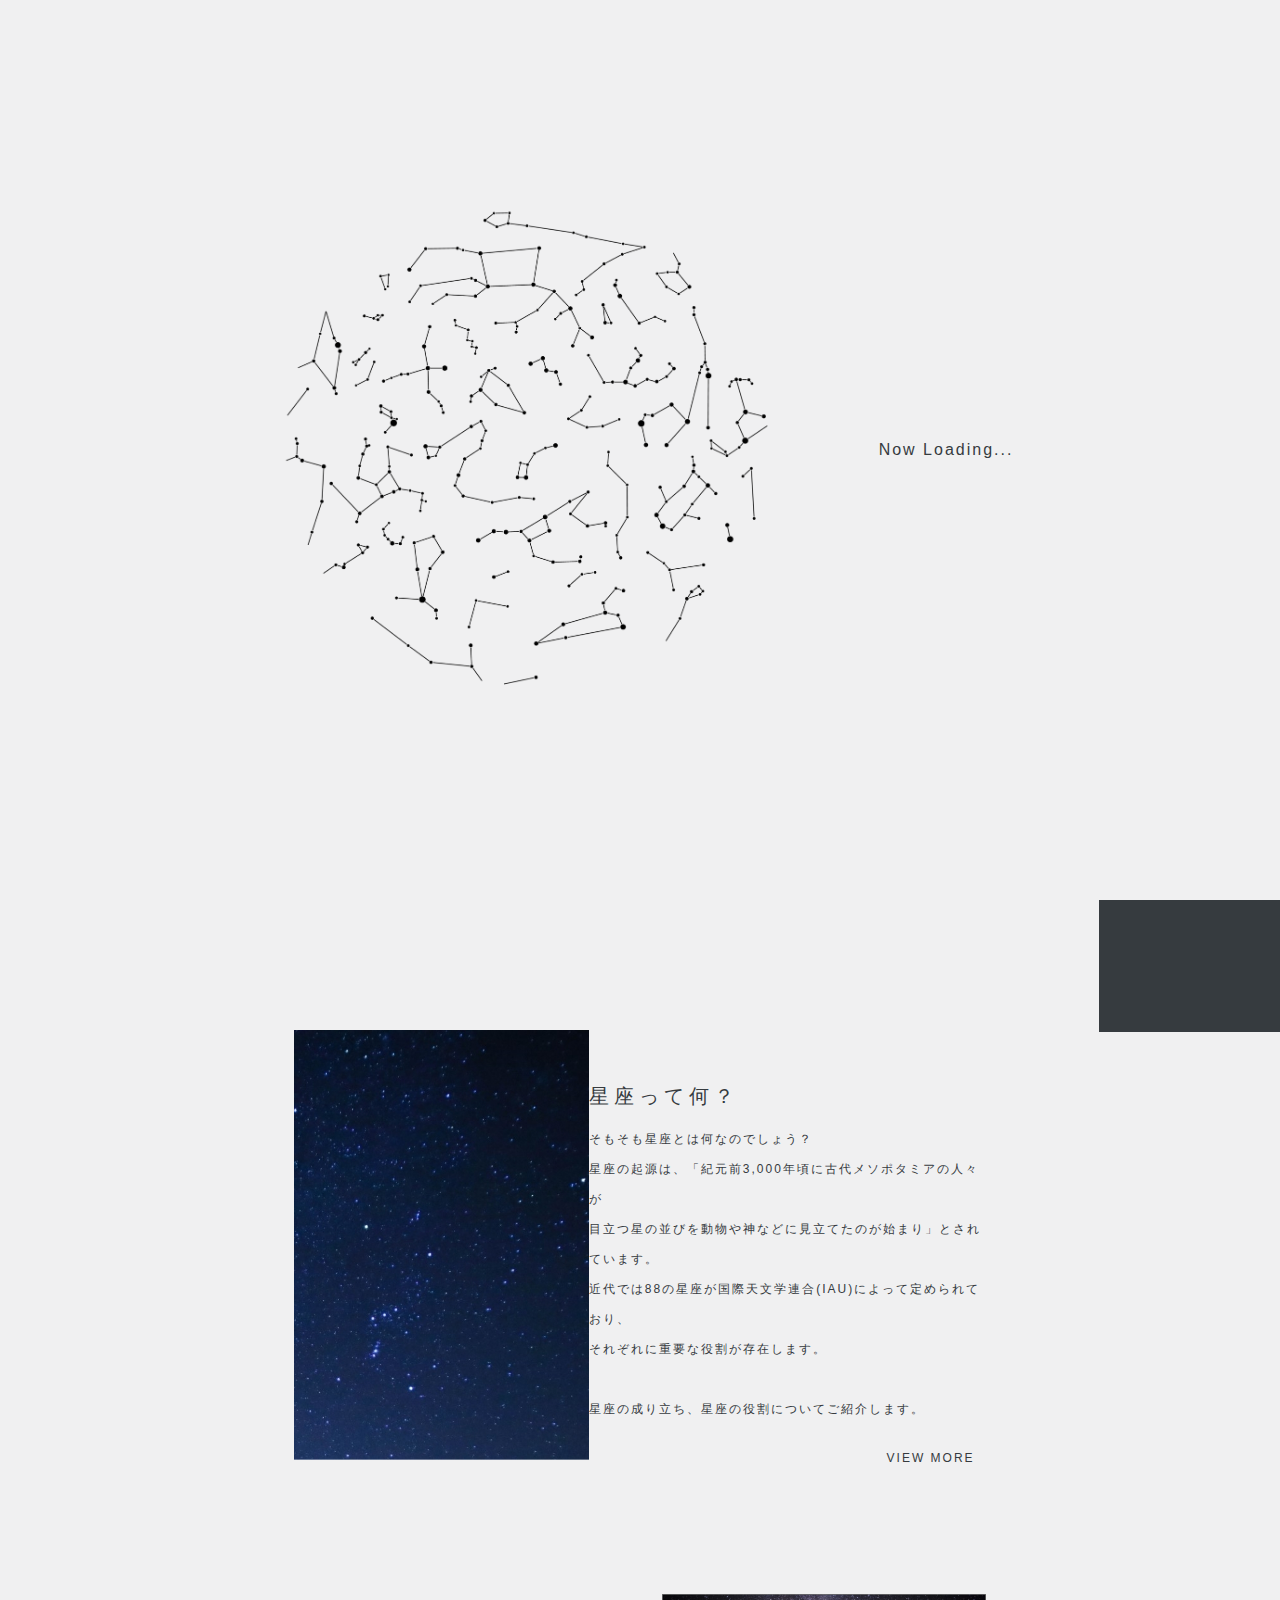
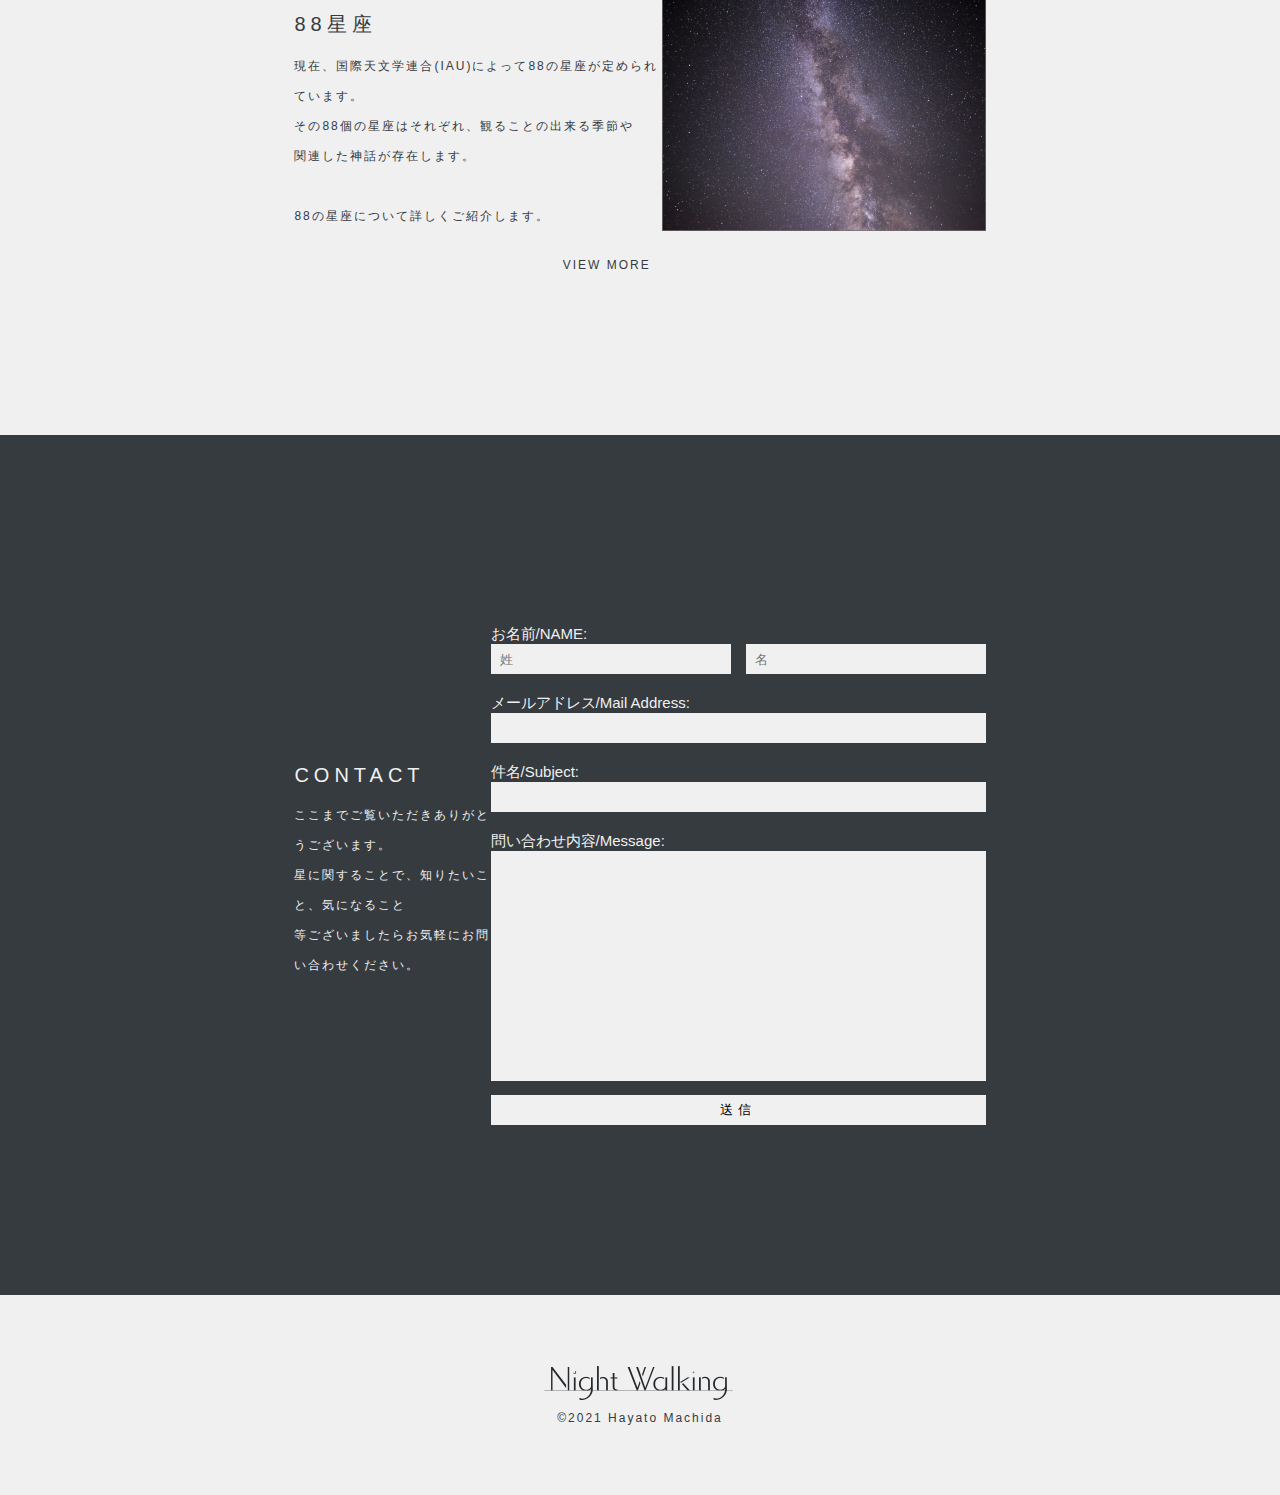
<file: index.html>
<!DOCTYPE html>
<html lang="ja">
<head>
    <meta charset="UTF-8">
    <meta http-equiv="X-UA-Compatible" content="IE=edge">
    <meta name="viewport" content="width=device-width, initial-scale=1.0">
    <title>Night Walking</title>
    <link rel="shortcut icon" href="image/icon.png" type="image/x-icon">
    <link rel="stylesheet" href="common/css/index.css">
</head>
<body>
    <div id="Loading">
        <div class="loadImg">
            <img src="image/LoadingImg.png" alt="">
            <p>Now Loading...</p>
        </div>
    </div>
    <header id="header">
        <div class="Logo">
            <img src="image/Logo.png" alt="ロゴ">
        </div>
        <div class="hamburger">
            <input id="hambCheck" type="checkbox">
            <label for="hambCheck" class="hambMenu"><span></span></label>
            <div class="menuContent">
                <nav>
                    <li>
                        <a href="" class="currentPage">
                            <p>HOME</p>
                        </a>
                    </li>
                    <li>
                        <a href="">
                            <p>aaaaaa</p>
                        </a>
                    </li>
                    <li>
                        <a href="">
                            <p>bbbbbb</p>
                        </a>
                    </li>
                    <li>
                        <a href="">
                            <p>cccccc</p>
                        </a>
                    </li>
                </nav>
            </div>
            <label for="hambCheck" class="closeBack"></label>
        </div>
    </header>
    <main>
        <section class="farstView">
            <div class="FV_p">
                <h1>"星空を、あなたに"</h1>
                <div>
                    <p>
                        <span>
                            慌ただしい1日を終えて、ふと空を見上げて心を落ち着けたり、<br>
                            「明日もいい一日になりますように」と流れる星に願いを込めたり、<br>
                            誰かを想い、空に架かる橋を見上げたり。
                        </span>
                    </p>
                    <p>
                        <span>
                            Night Walkingでは、<br>
                            そんな「ふとした瞬間」に、ほんの少しのスパイスを与えるための<br>
                            星座にまつわるお話をまとめました。<br>
                            もう一度、あなただけのワクワクを見上げてみてください。
                        </span>
                    </p>
                </div>
            </div>
            <div class="PC_img">
                <div class="backgroundImg01"></div>
                <div class="HomeImage">
                    <img src="image/Home_Top01.jpg" alt="">
                </div>
            </div>
            <div class="SP_img">
                <img src="image/Home_Top02.jpg" alt="">
            </div>
            <div class="Scroll">
                <p>Scroll</p>
                <div class="ScrollBar"></div>
            </div>
        </section>
        <section class="sec">
            <div class="content">
                <div class="section02_img">
                    <img class="OrionBase" src="image/Orion_base.jpg" alt="">
                    <img class="OrionHover" src="image/orion.png" alt="">
                </div>
                <div class="section02_imgSP">
                    <img src="image/Orion_SP.png" alt="">
                </div>
                <div class="textCont tex01">
                    <h1>星座って何？</h1>
                    <div>
                        <div>
                            <p>
                                そもそも星座とは何なのでしょう？<br>
                                星座の起源は、「紀元前3,000年頃に古代メソポタミアの人々が<br>
                                目立つ星の並びを動物や神などに見立てたのが始まり」とされています。<br>
                                近代では88の星座が国際天文学連合(IAU)によって定められており、<br>
                                それぞれに重要な役割が存在します。
                            </p>
                            <p class="infoView">
                                星座の成り立ち、星座の役割についてご紹介します。
                            </p>
                        </div>
                        <a href="">
                            <p>VIEW MORE</p>
                        </a>
                    </div>
                </div>
            </div>
        </section>
        <section class="sec">
            <div class="content contSP">
                <div class="textCont tex02">
                    <h1>88星座</h1>
                    <div>
                        <div>
                            <p>
                                現在、国際天文学連合(IAU)によって88の星座が定められています。<br>
                                その88個の星座はそれぞれ、観ることの出来る季節や<br>
                                関連した神話が存在します。
                            </p>
                            <p class="infoView">
                                88の星座について詳しくご紹介します。
                            </p>
                        </div>
                        <a href="">
                            <p>VIEW MORE</p>
                        </a>
                    </div>
                </div>
                <div class="sec03_img">
                    <img src="image/88seiza.png" alt="">
                </div>
                <div class="sec03_imgSP">
                    <img src="image/sec2_SP.jpg" alt="">
                </div>
            </div>
        </section>
        <section id="contact" class="sec contact">
            <div class="contactForm">
                    <div>
                    <h1>CONTACT</h1>
                    <p>
                        ここまでご覧いただきありがとうございます。<br>
                        星に関することで、知りたいこと、気になること<br>
                        等ございましたらお気軽にお問い合わせください。
                    </p>
                </div>
                <form class="formPost" method="get" action="">
                    <div class="formCont">
                        <div class="howForm">
                            <label for="name01 name02">お名前/NAME:</label>
                            <p id="warName">※名前を入力してください。</p>
                        </div>
                        <div class="inputName">
                            <input id="name01" type="text" size="60" placeholder="  姓">
                            <input id="name02" type="text" size="60" placeholder="  名">
                        </div>
                    </div>
                    <div class="formCont">
                        <div class="howForm">
                            <label for="address">メールアドレス/Mail Address:</label>
                            <p id="warAdd">※メールアドレスを入力してください。</p>
                        </div>
                        <input id="address" type="text" size="60">
                    </div>
                    <div class="formCont">
                        <div class="howForm">
                            <label for="subject">件名/Subject:</label>
                            <p id="warSub">※件名を入力してください。</p>
                        </div>
                        <input id="subject" type="text" size="60">
                    </div>
                    <div class="formCont">
                        <div class="howForm">
                            <label for="massage">問い合わせ内容/Message:</label>
                            <p id="warMes">※問い合わせ内容を入力してください。</p>
                        </div>
                        <textarea id="message" name="message" id="" cols="30" rows="10"></textarea>
                    </div>
                    <button id="btn" type="submit">送信</button>
                </form>
            </div>
        </section>
    </main>
    <footer>
        <img src="image/Logo.png" alt="ロゴ">
        <p>©2021 Hayato Machida</p>
    </footer>
    <script src="common/js/index.js"></script>
</body>
</html>
</file>
<file: common/css/index.css>
html,body{
    background: #F0F0F1;
    font-family:"Yu Gothic", "游ゴシック", YuGothic, "游ゴシック体", "ヒラギノ角ゴ Pro W3", "メイリオ", sans-serif;
    color: #363b3f;
}

html,body,nav,li,a,p{
    margin: 0;
}

li{
    list-style: none;
}

a{
    text-decoration: none;
    color: #363b3f;
}

a:hover,a:active{
    animation: hoverIn 0.3s ease 1 forwards;
}

@keyframes hoverIn{
    from{
        color: #363b3f;
    }to{
        color: #e14d43;
    }
}

h1{
    font-size: 20px;
    font-weight: 500;
    letter-spacing: 5px;
}

p{
    font-size: 12px;
    font-weight: 400;
    letter-spacing: 2px;
    line-height: 30px;
}

button{
    border: none;
}

.sec{
    display: flex;
    justify-content: center;
}

.content{
    width: 54vw;
    margin-top: 130px;
    display: flex;
    justify-content: space-between;
    align-items: center;
}

@media screen and (max-width: 540px) {
    h1{
        font-size: 13px;
        letter-spacing: 2px;
    }
    
    p{
        font-size: 10px;
        letter-spacing: 0;
        line-height: 25px;
    }

    .content{
        width: 70vw;
        margin-top: 50px;
        flex-direction: column;
        justify-content: space-between;
        align-items: center;
    }
}

/* ///////////////////////Loading/////////////////////// */
#Loading{
    width: 100vw;
    height: 100vh;
    position: fixed;
    background: #F0F0F1;
    z-index: 9999;
    display: flex;
    justify-content: center;
    align-items: center;
}

.loadImg{
    display: flex;
    align-items: center;
}

.loadImg p{
    margin-left: 100px;
    font-size: 16px;
}

.loadImg img{
    width: 40vw;
    height: auto;
    transform-origin: center;
    transform: rotate(0);
    animation: loadspinner 15s linear infinite running;
}

@keyframes loadspinner {
    from{
        transform: rotate(0);
    }to{
        transform: rotate(360deg);
    }
}

.loaded{
    animation: loadedFade 1s ease 1 forwards;
}

@keyframes loadedFade {
    from{
        opacity: 1;
    }to{
        opacity: 0;
        visibility: hidden;
    }
}

@media screen and (max-width: 540px) {
    .loadImg p{
        display: none;
    }
}

/* ///////////////////////VIEW MORE/////////////////////// */
.textCont{
    position: relative;
}

.infoView{
    margin-top: 30px;
}

.textCont a{
    position: absolute;
    bottom: -50px;
    right: 0;
    display: flex;
    flex-direction: column;
    align-items: center;
}

.textCont a::after{
    content: "";
    width: 110px;
    height: 1px;
    background: #e14d43;
    transform: scale(0);
    transform-origin: center;
}

.textCont a:hover:after,.textCont a:active::after{
    content: "";
    animation: UnderLineFade 0.5s ease 1 forwards;
}

@keyframes UnderLineFade{
    from{
        transform: scale(0);
    }to{
        transform: scale(1);
    }
}

@media screen and (max-width: 540px) {
    .tex01{
        height: 260px;
    }

    .textCont h1{
        margin-bottom: 30px;
    }

    .textCont a{
        bottom: 10px;
    }

    .textCont a::after{
        width: 63px;
    }

    .infoView{
        margin-top: 20px;
    }
}

/* ///////////////////////header/////////////////////// */
header{
    width: 100vw;
    display: flex;
    justify-content: space-between;
    align-items: flex-end;
    position: fixed;
    z-index: 1000;
    animation: openHead 0.3s ease 1 forwards;
}

@keyframes openHead {
    from{
        top: -160px;
    }to{
        top: 0;
    }
}

.Logo{
    position: relative;
    top: 90px;
    left: 11vw;
    z-index: 1000;
}

.Logo img{
    width: 170px;
    height: auto;
}

.hamburger{
    position: relative;
    top: 90px;
    right: 11vw;
    z-index: 5000;
}

.closeHead{
    animation: closeHead 0.2s ease 1 forwards;
}

@keyframes closeHead {
    from{
        top: 0;
    }to{
        top: -160px;
    }
}

@media screen and (max-width: 540px) {
    .Logo{
        top: 50px;
        left: 8vw;
    }

    .hamburger{
        top: 45px;
    }
}

/* ///////////////////////hamburgerMenu/////////////////////// */
.hambMenu{
    width: 40px;
    height: 40px;
    display: flex;
    justify-content: center;
    align-items: center;
}

.hambMenu span,.hambMenu span::before,.hambMenu span::after{
    content: "";
    display: block;
    width: 30px;
    height: 1px;
    background: #363b3f;
    position: relative;
}

.hambMenu span::before{
    bottom: 9.5px;
}

.hambMenu span::after{
    top: 9.5px;
}

#hambCheck{
    display: none;
}

.hambMenu:hover span,.hambMenu:hover span::before,.hambMenu:hover span::after,.hambMenu:active span,.hambMenu:active span::before,.hambMenu:active span::after{
    background: #e14d43;
}

#hambCheck:checked ~ .hambMenu span{
    animation: hambCen01 0.2s ease 1 forwards;
}

@keyframes hambCen01 {
    from{
        background: #e14d43;
    }to{
        background: #f0f0f100;
    }
}

.hambMenu span{
    animation: hambCen02 0.2s ease 1 forwards;
}

@keyframes hambCen02 {
    from{
        background: #f0f0f100;
    }
}

#hambCheck:checked ~ .hambMenu span::before{
    animation: hambBF01 0.3s ease 1 forwards;
}

@keyframes hambBF01 {
    from{
        transform: rotate(0);
    }to{
        bottom: 0;
        transform: rotate(45deg);
        background: #F0F0F1;
    }
}

.hambMenu span::before{
    animation: hambBF02 0.3s ease 1 forwards;
}

@keyframes hambBF02 {
    from{
        bottom: 0;
        transform: rotate(45deg);
    }to{
        transform: rotate(0);
    }
}

#hambCheck:checked ~ .hambMenu span::after{
    animation: hambAF01 0.3s ease 1 forwards;
}

@keyframes hambAF01 {
    from{
        transform: rotate(0);
    }to{
        top: 0;
        transform: rotate(-45deg);
        background: #F0F0F1;
    }
}

.hambMenu span::after{
    animation: hambAF02 0.3s ease 1 forwards;
}

@keyframes hambAF02 {
    from{
        top: 0;
        transform: rotate(-45deg);
    }to{
        transform: rotate(0);
    }
}

.menuContent{
    display: none;
    z-index: -100;
}

.menuContent a{
    color: #F0F0F1;
}

#hambCheck:checked ~ .menuContent{
    display: flex;
    justify-content: center;
    align-items: center;
    width: 40vw;
    height: 100vh;
    position: fixed;
    background: #363B3F;
    animation: slideHamb 0.3s ease 1 forwards;
}

@keyframes slideHamb {
    from{
        top: 0;
        right: -40vw;
    }to{
        top: 0;
        right: 0;
    }
}

.menuContent{
    display: flex;
    justify-content: center;
    align-items: center;
    width: 40vw;
    height: 100vh;
    position: fixed;
    background: #363B3F;
    animation: slideOutHamb 0.3s ease 1 forwards;
}

@keyframes slideOutHamb {
    from{
        top: 0;
        right: 0;
    }to{
        top: 0;
        right: -40vw;
    }
}

.menuContent nav{
    height: 40vh;
    display: flex;
    flex-direction: column;
    justify-content: space-between;
    align-items: center;
}

#hambCheck:checked ~ .closeBack{
    display: block;
    width: 100%;
    height: 100vh;
    position: fixed;
    top: 0;
    left: 0;
    background: #f0f0f159;
    z-index: -200;
    animation: fadeInHamb 0.2s ease 1 forwards;
}

@keyframes fadeInHamb {
    from{
        opacity: 0;
    }to{
        opacity: 1;
    }
}

@media screen and (max-width: 540px) {
    .hambMenu:hover span,.hambMenu:hover span::before,.hambMenu:hover span::after{
        background: #363b3f;
    }

    #hambCheck:checked ~ .menuContent{
        width: 100vw;
        height: 100vh;
        background: #363B3F;
        animation: slideHamb 0.3s ease 1 forwards;
    }
    
    @keyframes slideHamb {
        from{
            top: 0;
            right: -100vw;
        }to{
            top: 0;
            right: 0;
        }
    }

    .menuContent{
        width: 100vw;
        height: 100vh;
        background: #363B3F;
        animation: slideOutHamb 0.3s ease 1 forwards;
    }

    @keyframes slideOutHamb {
        from{
            top: 0;
            right: 0;
        }to{
            top: 0;
            right: -100vw;
        }
    }
}

/* ///////////////////////main_section01/////////////////////// */
section{
    display: flex;
    position: relative;
}

.farstView{
    height: 100vh;
    z-index: 0;
}

.FV_p{
    position: relative;
    top: 33vh;
    left: 11vw;
    z-index: 100;
}

.FV_p h1{
    margin-bottom: 50px;
    display: inline-block;
}

.FV_p p{
    margin-top: 30px;
}

.FV_p h1,.FV_p span{
    padding: 2px;
    background: #F0F0F1;
}

.PC_img{
    width: 59vw;
    height: 58vh;
    position: absolute;
    top: 27vh;
    right: 0;
}

.SP_img{
    display: none;
    position: absolute;
    right: 0;
}

.backgroundImg01{
    width: 36.7vw;
    height: 37.5vh;
    background: #2B3743;
    z-index: 0;
}

.PC_img img{
    width: 53.1vw;
    height: 51.3vh;
    position: absolute;
    top: 7.2vh;
    right: 0;
    z-index: 50;
}

.Scroll{
    width: 100%;
    position: absolute;
    bottom: 0;
    display: flex;
    flex-direction: column;
    justify-content: flex-end;
    align-items: center;
}

.ScrollBar{
    width: 1px;
    height: 5.1vh;
    background: #ffffff;
}

.ScrollBar::after{
    content: '';
    display: block;
    width: 1px;
    height: 5.1vh;
    background: #e14d43;
    transform-origin: center top;
    transform: scale(0);
    animation: scrollIn 2s ease infinite;
}

@keyframes scrollIn{
    from{
        transform: scale(0);
    }to{
        transform: scale(1);
    }
}

@media screen and (max-width: 540px) {
    /* .farstView{
        max-height: 90vh;
    } */

    .FV_p{
        top: 32vh;
        left: 8vw;
    }

    .FV_p h1{
        margin-bottom: 8px;
    }

    .FV_p p{
        margin-top: 25px;
    }

    .PC_img{
        display: none;
    }

    .SP_img{
        display: block;
        top: 165px;
    }

    .SP_img img{
        width: 70vw;
        min-width: 315px;
        height: auto;
    }
}

/* ///////////////////////main_section02/////////////////////// */
.section02_img{
    width: 23vw;
    height: auto;
    position: relative;
}

.OrionBase{
    width: 23vw;
    height: auto;
}

.OrionHover{
    width: 23vw;
    height: auto;
    position: absolute;
    left: 0;
    opacity: 0;
    animation: OrionFadeOut 1.3s ease-out 1 forwards;
}

.OrionHover:hover,.OrionHover:active{
    animation: OrionFadeIn 1s ease 1 forwards;
}

.section02_img::after{
    content: "オリオン座";
    position: absolute;
    bottom: 20px;
    right: 20px;
    text-align: center;
    color: #F0F0F1;
    opacity: 0;
    animation: OrionFadeOut 1s ease-out 1 forwards;
}

.section02_img:hover::after{
    animation: OrionFadeIn 1s ease 1 forwards;
}

.section02_imgSP{
    display: none;
}

@keyframes OrionFadeIn{
    from{
        opacity: 0;
    }to{
        opacity: 0.8;
    }
}

@keyframes OrionFadeOut{
    from{
        opacity: 0.8;
    }to{
        opacity: 0;
    }
}

.sec03_img img{
    width: 25.3vw;
    height: auto;
}

.sec03_imgSP{
    display: none;
}

@media screen and (max-width: 540px) {
    .tex02{
        height: 200px;
    }

    .textCont p{
        line-height: 15px;
    }

    .contSP{
        display: flex;
    }

    .tex02{
        order: 3;
    }

    .sec03_img{
        order: 1;
        display: none;
    }

    .sec03_imgSP{
        order: 2;
        display: block;
    }

    .sec03_imgSP img{
        width: 70vw;
    }

    .section02_img{
        display: none;
    }
    
    .section02_imgSP{
        display: block;
    }
}

/* ///////////////////////main_section03(contact)/////////////////////// */
.contact{
    margin-top: 200px;
    color: #F0F0F1;
    background: #363B3F;
}

.contactForm{
    height: 860px;
    width: 54vw;
    display: flex;
    justify-content: space-between;
    align-items: center;
}

.formPost{
    display: flex;
    flex-direction: column;
}

form{
    display: flex;
    flex-direction: column;
}

.formCont{
    width: 495px;
    margin-top: 20px;
}

.howForm{
    display: flex;
    justify-content: space-between;
}

label{
    font-size: 15px;
}

input,textarea{
    resize: none;
    width: 100%;
    color: #000;
    background: #F0F0F1;
    box-sizing: border-box;
    font-family:"Yu Gothic", "游ゴシック", YuGothic, "游ゴシック体", "ヒラギノ角ゴ Pro W3", "メイリオ", sans-serif;
    font-weight: 500;
}

input{
    height: 30px;
    border: none;
}

textarea{
    height: 230px;
    border: none;
}

.inputName{
    display: flex;
    justify-content: space-between;
}

.inputName input{
    width: 240px;
}

input:focus{
    outline: none;
    border: 1.5px solid #69a8bb;
}

textarea:focus{
    outline: none;
    border: 1.5px solid #69a8bb;
}

#btn{
    margin-top: 10px;
    height: 30px;
    text-align: center;
    letter-spacing: 5px;
    background: #F0F0F1;
    font-weight: 500;
    box-sizing: border-box;
}

#btn:hover,#btn:active{
    color: #69a8bb;
    border: 1px solid #69a8bb;
}

form p{
    display: none;
}

.warName,.warAdd,.warSub,.warMes,.warning{
    height: 26px;
    display: block;
    color: #e14d43;
}

@media screen and (max-width: 540px) {
    .contact{
        margin-top: 50px;
    }

    .contactForm{
        height: 860px;
        width: 70vw;
        display: flex;
        flex-direction: column;
        justify-content: center;
        align-items: center;
    }

    .contactForm h1{
        margin-bottom: 30px;
    }

    .formPost{
        margin-top: 30px;
    }

    .formCont{
        width: 70vw;
        margin-top: 20px;
    }

    .howForm{
        display: block;
    }

    .inputName input{
        width: 34vw;
    }

    label{
        font-size: 12px;
    }
}

/* ///////////////////////footer/////////////////////// */
footer{
    margin: 0 90px;
    height: 200px;
    display: flex;
    flex-direction: column;
    justify-content: center;
    align-items: center;
}
</file>
